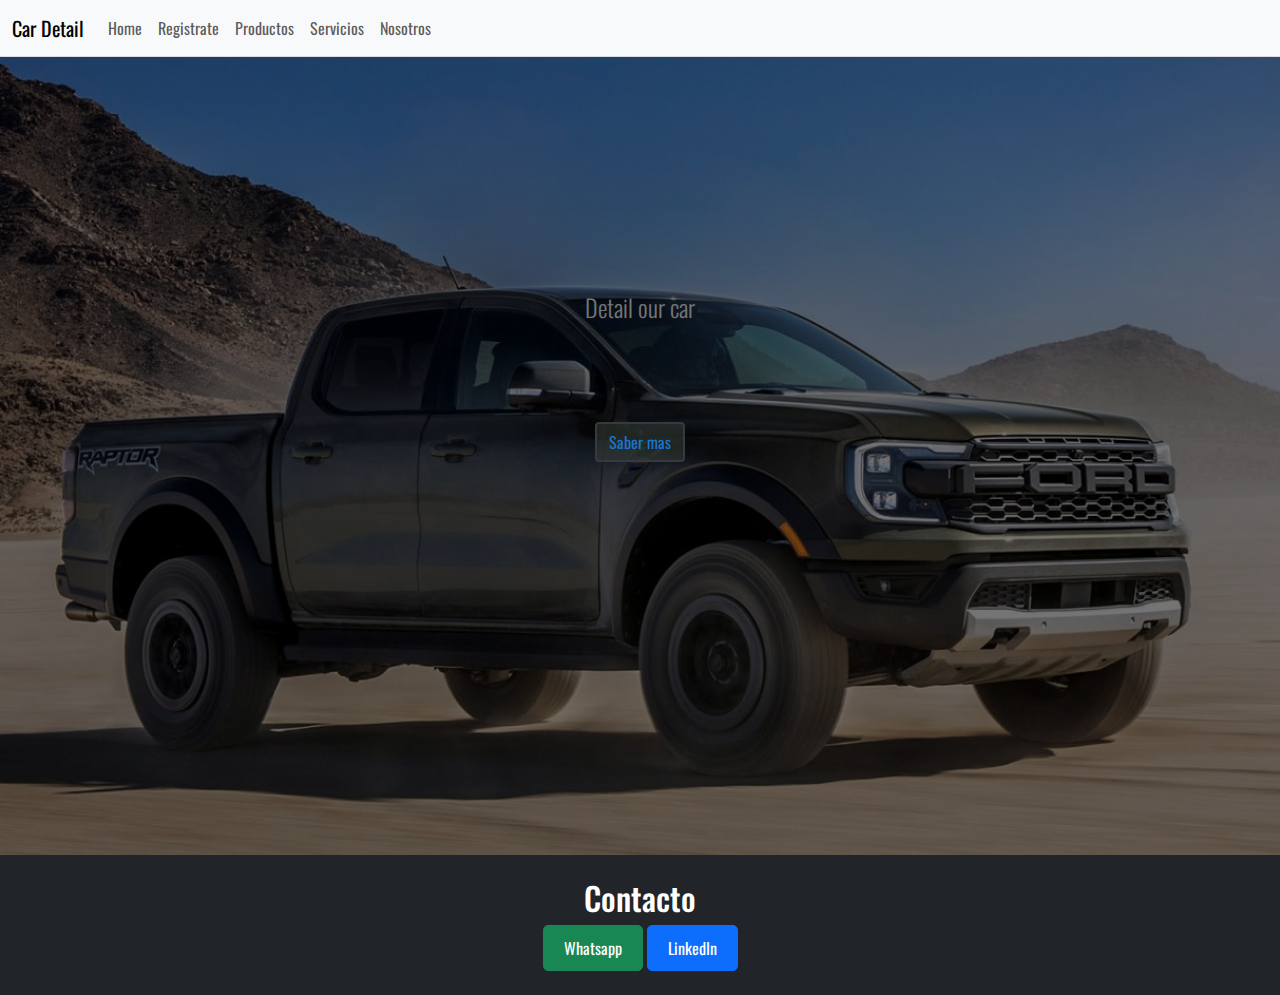
<file: index.html>
<!DOCTYPE html>
<html lang="es">
<head>
    <meta charset="UTF-8">
    <meta name="viewport" content="width=device-width, initial-scale=1.0">
    <title>Car Detail</title>
    <link rel="icon" href="./images/icono.ico" type="image/x-icon" >
    <link href="https://cdn.jsdelivr.net/npm/bootstrap@5.3.3/dist/css/bootstrap.min.css" rel="stylesheet">
    <link href="https://fonts.googleapis.com/css2?family=Oswald:wght@200..700&display=swap" rel="stylesheet">
    <link rel="stylesheet" href="css/style.css">
</head>
<body>
    <!-- Header -->
    <header class="headerIndex">
        <div class="overlay"></div>
            <nav class="navbar navbar-expand-lg bg-body-tertiary">
                <div class="container-fluid">
                  <a class="navbar-brand" href="./index.html">Car Detail</a>
                  <button class="navbar-toggler" type="button" data-bs-toggle="collapse" data-bs-target="#navbarSupportedContent" aria-controls="navbarSupportedContent" aria-expanded="false" aria-label="Toggle navigation">
                    <span class="navbar-toggler-icon btn btn-link"></span>
                  </button>
                  <div class="collapse navbar-collapse" id="navbarSupportedContent">
                    <ul class="navbar-nav me-auto mb-2 mb-lg-0">
                      <li class="nav-item">
                        <a class="nav-link" aria-current="page" href="./index.html">Home</a>
                      </li>
                      <li class="nav-item">
                        <a class="nav-link" href="./registrate.html">Registrate</a>
                      </li>
                      <li class="nav-item">
                        <a class="nav-link" href="./productos.html">Productos</a>
                      </li>
                      <li class="nav-item">
                        <a class="nav-link" href="./servicios.html">Servicios</a>
                      </li>
                      <li class="nav-item">
                        <a class="nav-link" href="./nosotros.html">Nosotros</a>
                      </li>
                  </div>
                </div>
              </nav>
              <section class="flexBasico h-75"> 
                <h1 class="text-white fw-light fs-4 text-center ">Detail our car</h1>
                <a href="./nosotros.html"><button class="botonheader">Saber mas</button></a>
            </section>
            
    </header>
    <!-- Footer Section -->
    <footer class="bg-dark text-white py-4">
        <section id="ContenedorFooter" class="container text-center">
            <h2>Contacto</h2>
            <a href="https://wa.me/543517524244?text=Hola" class="btn btn-success">Whatsapp</a>
            <a href="https://www.linkedin.com/in/lautaroscuotri/" class="btn btn-primary">LinkedIn</a>
        </section>
    </footer>

    <!-- Scripts -->
    <script src="https://cdn.jsdelivr.net/npm/bootstrap@5.3.3/dist/js/bootstrap.bundle.min.js"></script>
</body>
</html>
</file>
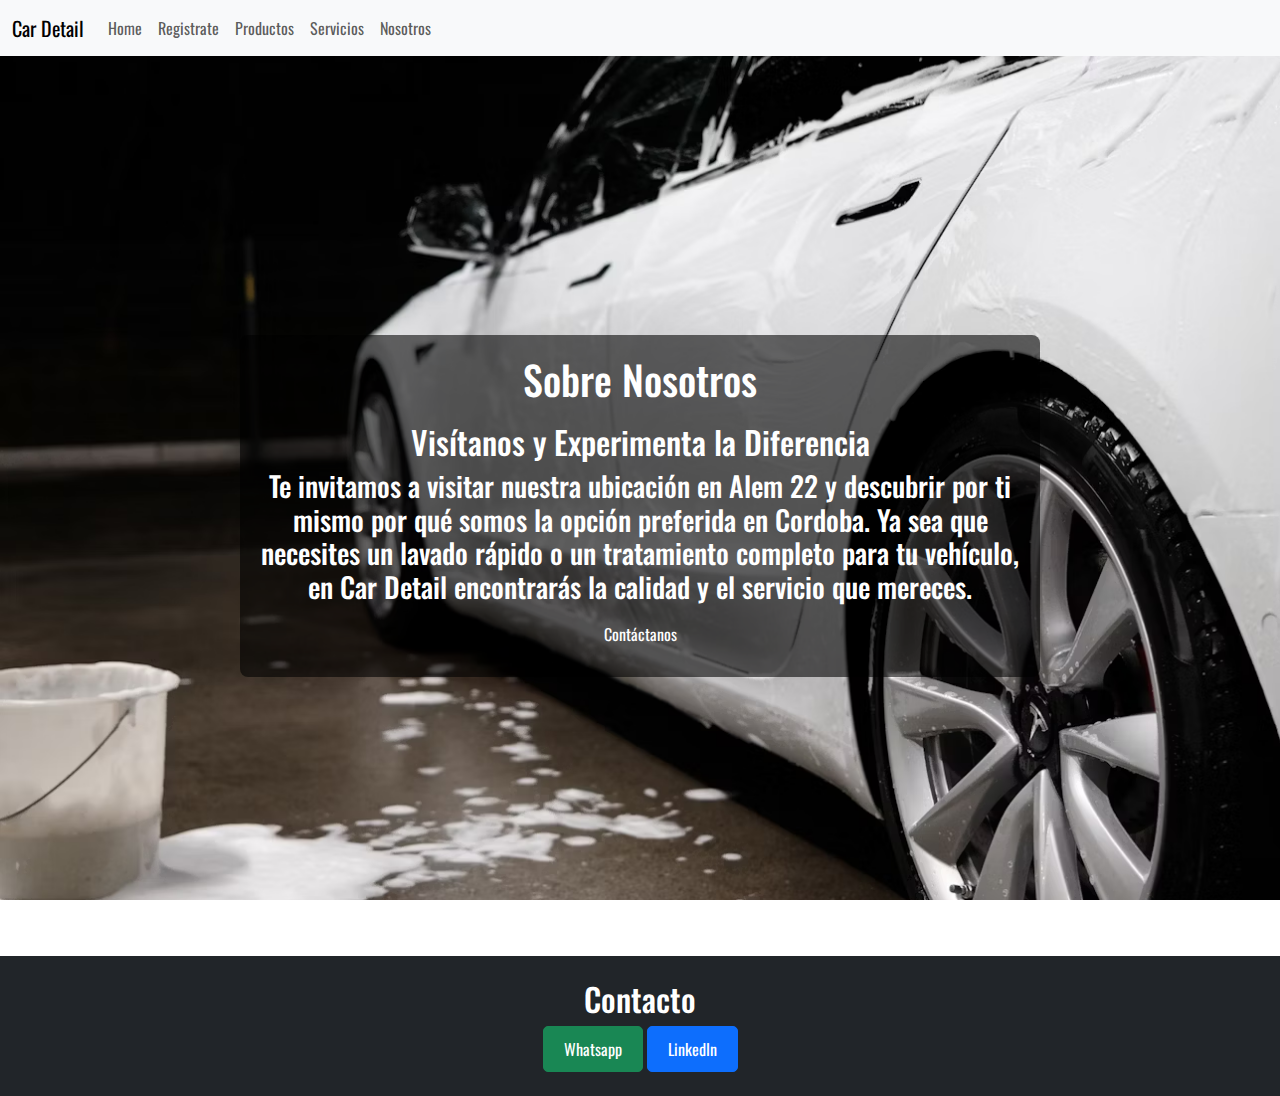
<file: nosotros.html>
<!DOCTYPE html>
<html lang="en">
<head>
    <meta charset="UTF-8">
    <meta name="viewport" content="width=device-width, initial-scale=1.0">
    <title>Nosotros</title>
    <link rel="icon" href="./images/icono.ico" type="image/x-icon" >
    <link href="https://cdn.jsdelivr.net/npm/bootstrap@5.3.3/dist/css/bootstrap.min.css" rel="stylesheet">
    <link href="https://fonts.googleapis.com/css2?family=Oswald:wght@200..700&display=swap" rel="stylesheet">
    <link rel="stylesheet" href="css/style.css">
</head>
<body>
    <header>
        <nav class="navbar navbar-expand-lg bg-body-tertiary">
            <div class="container-fluid">
              <a class="navbar-brand" href="./index.html">Car Detail</a>
              <button class="navbar-toggler" type="button" data-bs-toggle="collapse" data-bs-target="#navbarSupportedContent" aria-controls="navbarSupportedContent" aria-expanded="false" aria-label="Toggle navigation">
                <span class="navbar-toggler-icon btn btn-link"></span>
              </button>
              <div class="collapse navbar-collapse" id="navbarSupportedContent">
                <ul class="navbar-nav me-auto mb-2 mb-lg-0">
                  <li class="nav-item">
                    <a class="nav-link" aria-current="page" href="./index.html">Home</a>
                  </li>
                  <li class="nav-item">
                    <a class="nav-link" href="./registrate.html">Registrate</a>
                  </li>
                  <li class="nav-item">
                    <a class="nav-link" href="./productos.html">Productos</a>
                  </li>
                  <li class="nav-item">
                    <a class="nav-link" href="./servicios.html">Servicios</a>
                  </li>
                  <li class="nav-item">
                    <a class="nav-link" href="./nosotros.html">Nosotros</a>
                  </li>
              </div>
            </div>
          </nav>
    </header>
    <div class="background-image">
        <div class="content">
          <h1 class="text-white">Sobre Nosotros</h1>
          <h2 class="text-white">Visítanos y Experimenta la Diferencia</h2>
          <h3 class="text-white">Te invitamos a visitar nuestra ubicación en Alem 22 y descubrir
             por ti mismo por qué somos la opción preferida en Cordoba.
            Ya sea que necesites un lavado rápido o un tratamiento completo para tu vehículo,
            en Car Detail encontrarás la calidad y el servicio que mereces.</h3>
          <a href="#ContenedorFooter" class="btn">Contáctanos</a>
        </div>
      </div>
      <footer class="bg-dark text-white py-4">
        <section id="ContenedorFooter" class="container text-center">
            <h2>Contacto</h2>
            <a href="https://wa.me/543517524244?text=Hola" class="btn btn-success">Whatsapp</a>
            <a href="https://www.linkedin.com/in/lautaroscuotri/" class="btn btn-primary">LinkedIn</a>
        </section>
    </footer>
    <script src="https://cdn.jsdelivr.net/npm/bootstrap@5.3.3/dist/js/bootstrap.bundle.min.js"></script>
</body>
</html>
</file>
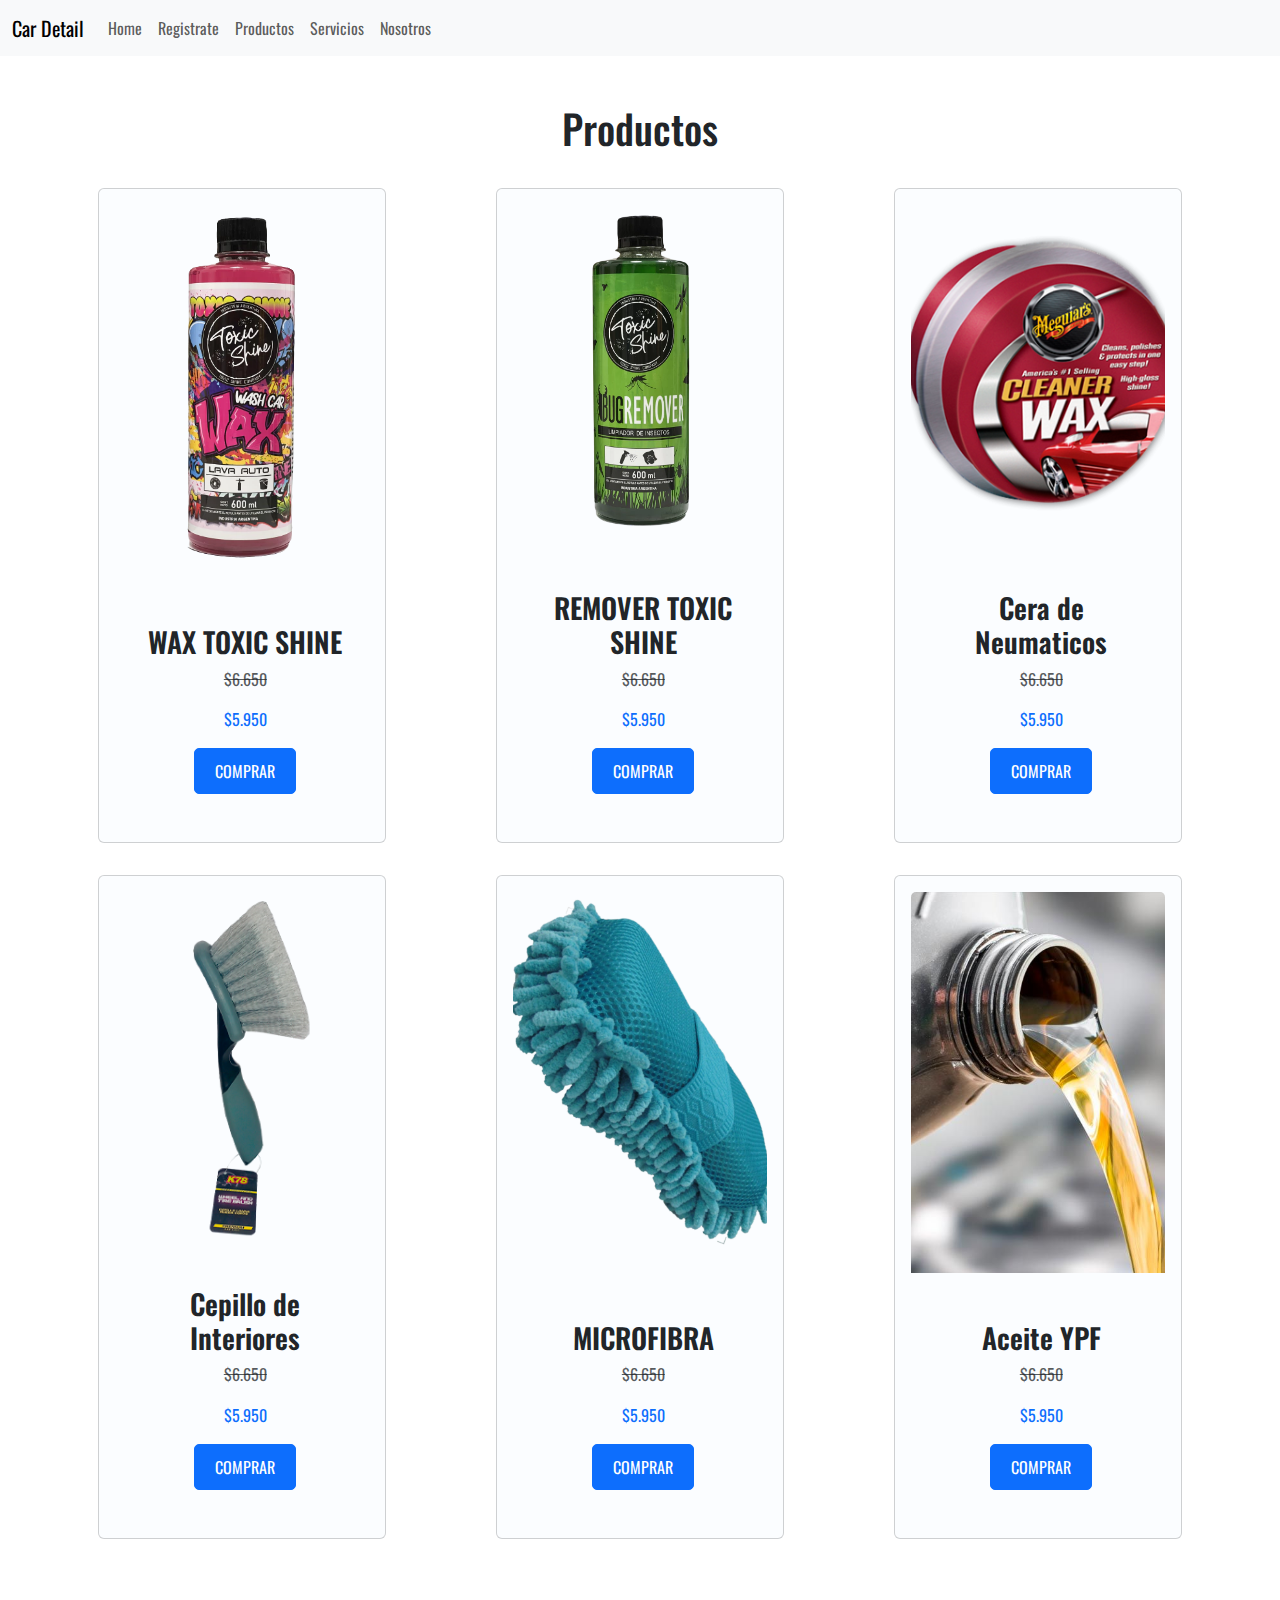
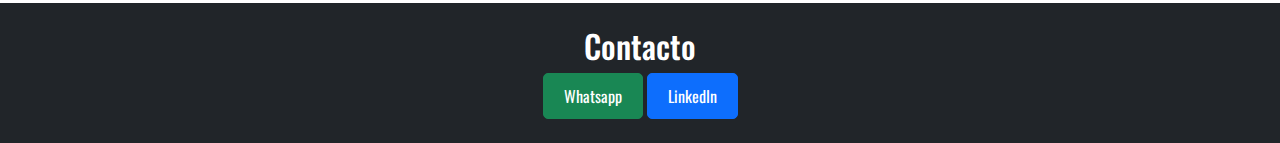
<file: productos.html>
<!DOCTYPE html>
<html lang="en">
<head>
    <meta charset="UTF-8">
    <meta name="viewport" content="width=device-width, initial-scale=1.0">
    <title>Productos</title>
    <link rel="icon" href="./images/icono.ico" type="image/x-icon" >
    <link href="https://cdn.jsdelivr.net/npm/bootstrap@5.3.3/dist/css/bootstrap.min.css" rel="stylesheet">
    <link href="https://fonts.googleapis.com/css2?family=Oswald:wght@200..700&display=swap" rel="stylesheet">
    <link rel="stylesheet" href="css/style.css">
</head>
<body>
   <header>
    <nav class="navbar navbar-expand-lg bg-body-tertiary">
        <div class="container-fluid">
          <a class="navbar-brand" href="./index.html">Car Detail</a>
          <button class="navbar-toggler" type="button" data-bs-toggle="collapse" data-bs-target="#navbarSupportedContent" aria-controls="navbarSupportedContent" aria-expanded="false" aria-label="Toggle navigation">
            <span class="navbar-toggler-icon btn btn-link"></span>
          </button>
          <div class="collapse navbar-collapse" id="navbarSupportedContent">
            <ul class="navbar-nav me-auto mb-2 mb-lg-0">
              <li class="nav-item">
                <a class="nav-link" aria-current="page" href="./index.html">Home</a>
              </li>
              <li class="nav-item">
                <a class="nav-link" href="./registrate.html">Registrate</a>
              </li>
              <li class="nav-item">
                <a class="nav-link" href="./productos.html">Productos</a>
              </li>
              <li class="nav-item">
                <a class="nav-link" href="./servicios.html">Servicios</a>
              </li>
              <li class="nav-item">
                <a class="nav-link" href="./nosotros.html">Nosotros</a>
              </li>
          </div>
        </div>
      </nav>
   </header>
    <section id="sectionProductos" class="text-center py-5 bg-image bg-products sectionProductos">
        <h1 class="section-title">Productos</h1>
        <div class="contenedorGrid container d-flex flex-wrap justify-content-between">
            <div class="card p-3 m-3" style="width: 18rem;">
                <img src="./images/waxproduct.jpg" class="card-img-top" alt="WAX TOXIC SHINE">
                <div class="card-body">
                    <h3 class="card-title">WAX TOXIC SHINE</h3>
                    <p class="text-muted text-decoration-line-through">$6.650</p>
                    <p class="text-primary">$5.950</p>
                    <a href="#" class="btn btn-primary">COMPRAR</a>
                </div>
            </div>
            <div class="card p-3 m-3" style="width: 18rem;">
                <img src="./images/remover.jpg" class="card-img-top" alt="REMOVER TOXIC SHINE">
                <div class="card-body">
                    <h3 class="card-title">REMOVER TOXIC SHINE</h3>
                    <p class="text-muted text-decoration-line-through">$6.650</p>
                    <p class="text-primary">$5.950</p>
                    <a href="#" class="btn btn-primary">COMPRAR</a>
                </div>
            </div>
            <div class="card p-3 m-3" style="width: 18rem;">
                <img src="./images/ceraneumatico.jpg" class="card-img-top" alt="Cera de Neumaticos">
                <div class="card-body">
                    <h3 class="card-title">Cera de Neumaticos</h3>
                    <p class="text-muted text-decoration-line-through">$6.650</p>
                    <p class="text-primary">$5.950</p>
                    <a href="#" class="btn btn-primary">COMPRAR</a>
                </div>
            </div>
            <div class="card p-3 m-3" style="width: 18rem;">
                <img src="./images/cepilloInterior.jpg" class="card-img-top" alt="Cepillo de Interiores">
                <div class="card-body">
                    <h3 class="card-title">Cepillo de Interiores</h3>
                    <p class="text-muted text-decoration-line-through">$6.650</p>
                    <p class="text-primary">$5.950</p>
                    <a href="#" class="btn btn-primary">COMPRAR</a>
                </div>
            </div>
            <div class="card p-3 m-3" style="width: 18rem;">
                <img src="./images/esponjaMicroFibra.jpg" class="card-img-top" alt="Microfibra">
                <div class="card-body">
                    <h3 class="card-title">MICROFIBRA</h3>
                    <p class="text-muted text-decoration-line-through">$6.650</p>
                    <p class="text-primary">$5.950</p>
                    <a href="#" class="btn btn-primary">COMPRAR</a>
                </div>
            </div>
            <div class="card p-3 m-3" style="width: 18rem;">
                <img src="./images/aceiteYPF.jpg" class="card-img-top" alt="aceiteYPF">
                <div class="card-body">
                    <h3 class="card-title">Aceite YPF</h3>
                    <p class="text-muted text-decoration-line-through">$6.650</p>
                    <p class="text-primary">$5.950</p>
                    <a href="#" class="btn btn-primary">COMPRAR</a>
                </div>
            </div>
        </div>
    </section>

    <footer class="bg-dark text-white py-4">
        <section id="ContenedorFooter" class="container text-center">
            <h2>Contacto</h2>
            <a href="https://wa.me/543517524244?text=Hola" class="btn btn-success">Whatsapp</a>
            <a href="https://www.linkedin.com/in/lautaroscuotri/" class="btn btn-primary">LinkedIn</a>
        </section>
    </footer>
    <script src="https://cdn.jsdelivr.net/npm/bootstrap@5.3.3/dist/js/bootstrap.bundle.min.js"></script>
</body>
</html>
</file>
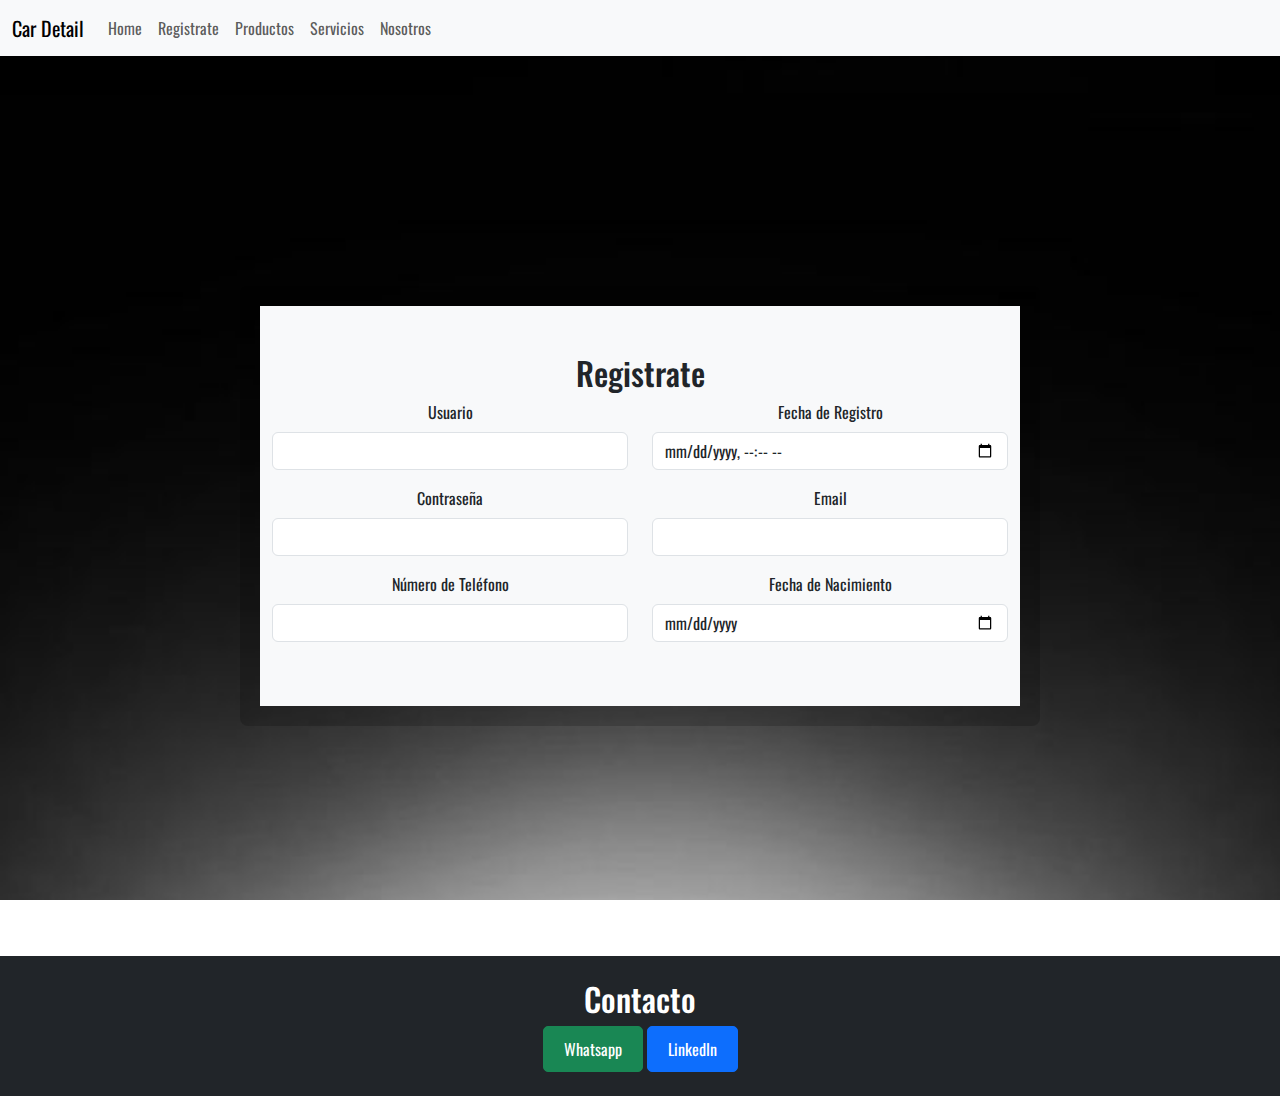
<file: registrate.html>
<!DOCTYPE html>
<html lang="en">
<head>
    <meta charset="UTF-8">
    <meta name="viewport" content="width=device-width, initial-scale=1.0">
    <title>Registrate</title>
    <link rel="icon" href="./images/icono.ico" type="image/x-icon" >
    <link href="https://cdn.jsdelivr.net/npm/bootstrap@5.3.3/dist/css/bootstrap.min.css" rel="stylesheet">
    <link href="https://fonts.googleapis.com/css2?family=Oswald:wght@200..700&display=swap" rel="stylesheet">
    <link rel="stylesheet" href="css/style.css">
</head>
<body>
<header>
    <nav class="navbar navbar-expand-lg bg-body-tertiary">
        <div class="container-fluid">
          <a class="navbar-brand" href="./index.html">Car Detail</a>
          <button class="navbar-toggler" type="button" data-bs-toggle="collapse" data-bs-target="#navbarSupportedContent" aria-controls="navbarSupportedContent" aria-expanded="false" aria-label="Toggle navigation">
            <span class="navbar-toggler-icon btn btn-link"></span>
          </button>
          <div class="collapse navbar-collapse" id="navbarSupportedContent">
            <ul class="navbar-nav me-auto mb-2 mb-lg-0">
              <li class="nav-item">
                <a class="nav-link" aria-current="page" href="./index.html">Home</a>
              </li>
              <li class="nav-item">
                <a class="nav-link" href="./registrate.html">Registrate</a>
              </li>
              <li class="nav-item">
                <a class="nav-link" href="./productos.html">Productos</a>
              </li>
              <li class="nav-item">
                <a class="nav-link" href="./servicios.html">Servicios</a>
              </li>
              <li class="nav-item">
                <a class="nav-link" href="./nosotros.html">Nosotros</a>
              </li>
          </div>
        </div>
      </nav>
</header>
<div class="background-image-reg">
    <div class="content-reg">
        <section id="sectionRegistrate" class="text-center py-5 bg-light">
            <h2 class="section-title">Registrate</h2>
            <div class="container">
                <form class="form-registro">
                    <div class="row">
                        <div class="col-md-6 mb-3">
                            <label for="usuario" class="form-label">Usuario</label>
                            <input type="text" class="form-control" id="usuario">
                        </div>
                        <div class="col-md-6 mb-3">
                            <label for="fecha" class="form-label">Fecha de Registro</label>
                            <input type="datetime-local" class="form-control" id="fecha">
                        </div>
                        <div class="col-md-6 mb-3">
                            <label for="contraseña" class="form-label">Contraseña</label>
                            <input type="password" class="form-control" id="contraseña">
                        </div>
                        <div class="col-md-6 mb-3">
                            <label for="email" class="form-label">Email</label>
                            <input type="email" class="form-control" id="email">
                        </div>
                        <div class="col-md-6 mb-3">
                            <label for="telefono" class="form-label">Número de Teléfono</label>
                            <input type="tel" class="form-control" id="telefono">
                        </div>
                        <div class="col-md-6 mb-3">
                            <label for="fechanac" class="form-label">Fecha de Nacimiento</label>
                            <input type="date" class="form-control" id="fechanac">
                        </div>
                    </div>
                </form>
            </div>
        </section>
    </div>
  </div>
    <footer class="bg-dark text-white py-4">
        <section id="ContenedorFooter" class="container text-center">
            <h2>Contacto</h2>
            <a href="https://wa.me/543517524244?text=Hola" class="btn btn-success">Whatsapp</a>
            <a href="https://www.linkedin.com/in/lautaroscuotri/" class="btn btn-primary">LinkedIn</a>
        </section>
    </footer>
    <script src="https://cdn.jsdelivr.net/npm/bootstrap@5.3.3/dist/js/bootstrap.bundle.min.js"></script>
</body>
</html>
</file>
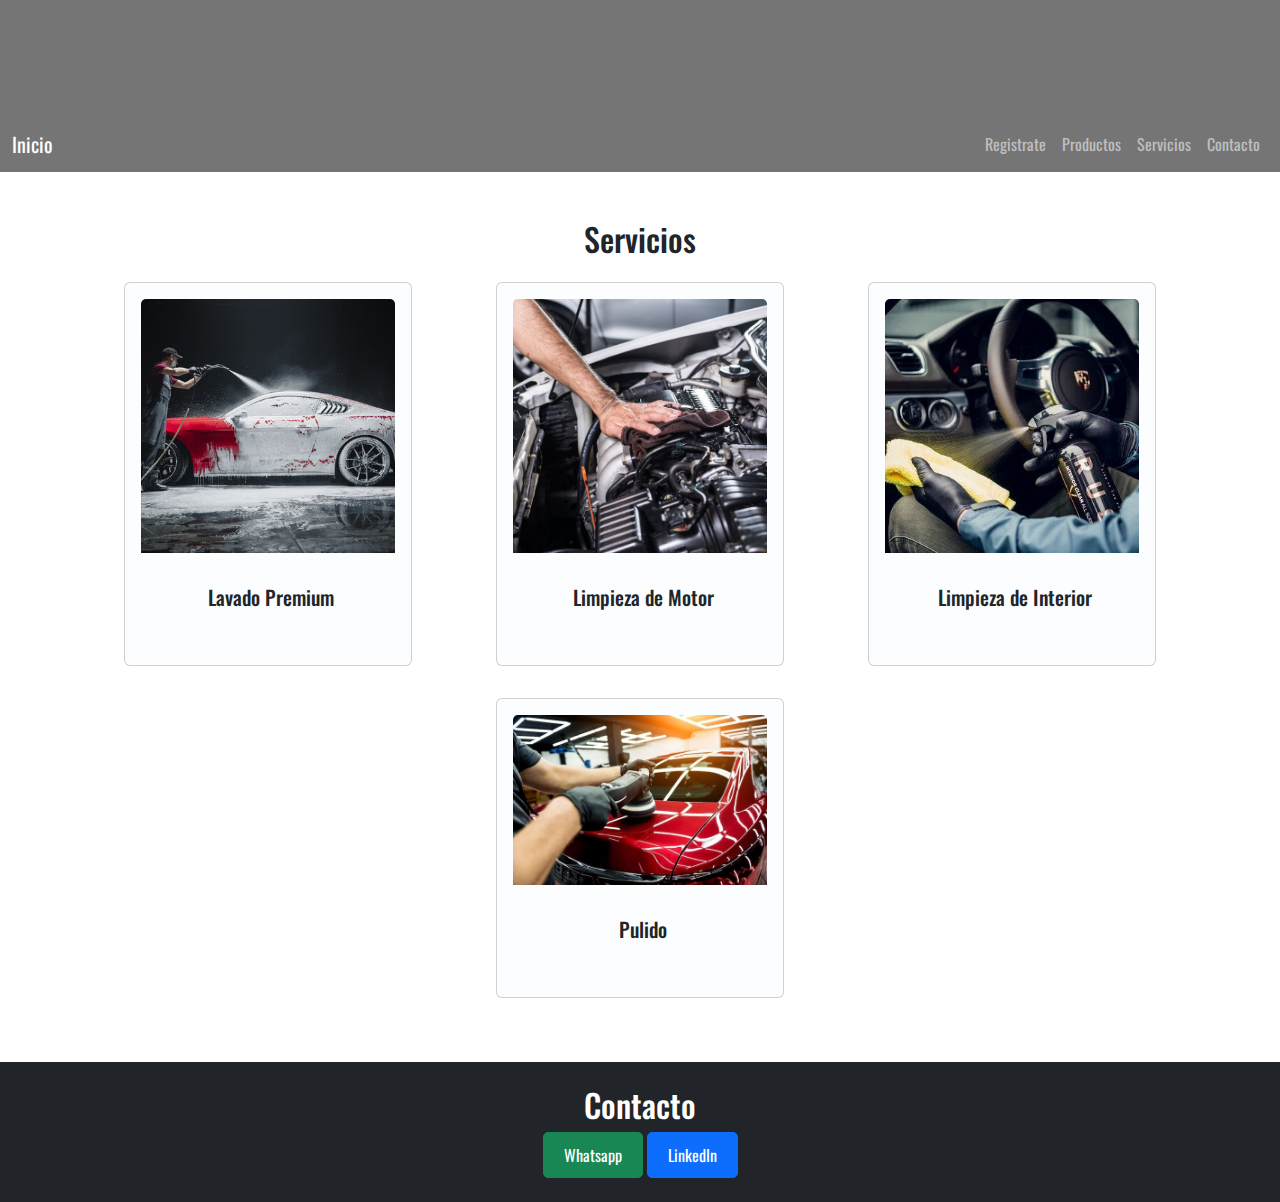
<file: servicios.html>
<!DOCTYPE html>
<html lang="en">
<head>
    <meta charset="UTF-8">
    <meta name="viewport" content="width=device-width, initial-scale=1.0">
    <title>Servicios</title>
    <link href="https://cdn.jsdelivr.net/npm/bootstrap@5.3.3/dist/css/bootstrap.min.css" rel="stylesheet">
    <link href="https://fonts.googleapis.com/css2?family=Oswald:wght@200..700&display=swap" rel="stylesheet">
    <link rel="stylesheet" href="css/style.css">
</head>
<body>
    <header class="position-relative text-center bg-image header-section">
        <div class="overlay"></div>
        <div class="header-content">
            <h1 class="display-1 text-white">Car Detail</h1>
            <nav class="navbar navbar-expand-lg navbar-dark">
                <div class="container-fluid">
                    <a class="navbar-brand" href="./index.html">Inicio</a>
                    <button class="navbar-toggler" type="button" data-bs-toggle="collapse" data-bs-target="#navbarNav" aria-controls="navbarNav" aria-expanded="false" aria-label="Toggle navigation">
                        <span class="navbar-toggler-icon"></span>
                    </button>
                    <div class="collapse navbar-collapse" id="navbarNav">
                        <ul class="navbar-nav ms-auto">
                            <li class="nav-item"><a class="nav-link" href="./registrate.html">Registrate</a></li>
                            <li class="nav-item"><a class="nav-link" href="./productos.html">Productos</a></li>
                            <li class="nav-item"><a class="nav-link" href="./servicios.html">Servicios</a></li>
                            <li class="nav-item"><a class="nav-link" href="#ContenedorFooter">Contacto</a></li>
                        </ul>
                    </div>
                </div>
            </nav>
        </div>
    </header>
    <section id="seccionServicio" class="text-center py-5 bg-image bg-services">
        <h2 class="section-title">Servicios</h2>
        <div class="container d-flex flex-wrap justify-content-around">
            <div class="card p-3 m-3" style="width: 18rem;">
                <img src="./images/washingMyBM.jpg" class="card-img-top" alt="Lavado Premium">
                <div class="card-body">
                    <h5 class="card-title">Lavado Premium</h5>
                </div>
            </div>
            <div class="card p-3 m-3" style="width: 18rem;">
                <img src="./images/limpiezaDeMotor.jpg" class="card-img-top" alt="Limpieza de Motor">
                <div class="card-body">
                    <h5 class="card-title">Limpieza de Motor</h5>
                </div>
            </div>
            <div class="card p-3 m-3" style="width: 18rem;">
                <img src="./images/limpiezaDeInterior.jpg" class="card-img-top" alt="Limpieza de Interior">
                <div class="card-body">
                    <h5 class="card-title">Limpieza de Interior</h5>
                </div>
            </div>
            <div class="card p-3 m-3" style="width: 18rem;">
                <img src="./images/Pulido.jpg" class="card-img-top" alt="Pulido">
                <div class="card-body">
                    <h5 class="card-title">Pulido</h5>
                </div>
            </div>
        </div>
    </section>

    <footer class="bg-dark text-white py-4">
        <section id="ContenedorFooter" class="container text-center">
            <h2>Contacto</h2>
            <a href="https://wa.me/543517524244?text=Hola" class="btn btn-success">Whatsapp</a>
            <a href="https://www.linkedin.com/in/lautaroscuotri/" class="btn btn-primary">LinkedIn</a>
        </section>
    </footer>
    <script src="https://cdn.jsdelivr.net/npm/bootstrap@5.3.3/dist/js/bootstrap.bundle.min.js"></script>
</body>
</html>
</file>
<file: css/style.css>
.flexBasico {
  display: flex;
  align-items: center;
  justify-content: center;
}

.card-body {
  width: 90%;
  margin: 0 auto;
  border: 2px;
  background-size: cover;
  gap: 0;
}
.card-img-top {
  height: 100%;
  object-fit: cover; /* Para escalar la imagen y cubrir todo el espacio */
}
* {
  font-family: "Oswald", sans-serif;
}

.headerIndex {
  background-image: url(../images/myRaptor.jpg);
  background-size: cover;
  background-repeat: no-repeat;
  background-attachment: fixed;
  height: 95vh;
  position: relative;
}
.headerIndex nav{
  position: sticky; 
    top: 0; 
    z-index: 1000;
    border-bottom: 1px solid #ddd; 
    transition: background-color 0.3s;
}
.overlay {
  position: absolute;
  width: 100%;
  height: 100%;
  background-color: rgba(0, 0, 0, 0.541);
}

.flexBasico {
  flex-direction: column;
}
a{
  z-index: 3;
}

/* Estilos generales para el botón */
.botonheader {
  display: inline-block;
  margin-top: 5rem;
  font-weight: 400;
  text-align: center;
  padding: 0.375rem 0.75rem;
  font-size: 1rem;
  line-height: 1.5;
  border-radius: 0.25rem;
  border: 2px solid #343a40;
  color: #1976d3;
  background-color: rgba(53, 63, 53, 0.555);
  transition: color 0.3s ease, background-color 0.3s ease, border-color 0.3s ease, transform 0.3s ease;
  z-index: 2;
}

.botonheader:hover {
  color: #fff;
  background-color: #343a40;
  border-color: #343a40;
  transform: scale(1.05);
}
.card-body {
  margin: 1rem;
  max-width: 23rem;
  padding: 1rem;
}
.card{
  background-color: #f9fcff9f;
}
.card-body h3 {
  margin-top: 1rem;
  font-weight: 600;
}

@media only screen and (min-width: 600px) {
  .card-body {
    grid-column: 1/3;
    max-width: unset;
  }
}
@media only screen and (min-width: 800px) {
  .contenedorGrid {
    grid-template-columns: repeat(3, 1fr);
  }
  .card-body {
    grid-column: unset;
  }
}
.background-image {
  background-image: url("../images/bmw.jpg"); /* Cambia esta ruta por la ruta de tu imagen */
  background-size: cover;
  background-position: center;
  background-attachment: fixed;
  height: 100vh;
  display: flex;
  align-items: center;
  justify-content: center;
  text-align: center;
}
.background-image-reg{
  background-image: url("../images/bgw.jpg"); /* Cambia esta ruta por la ruta de tu imagen */
  background-size: cover;
  background-position: center;
  background-attachment: fixed;
  height: 100vh;
  display: flex;
  align-items: center;
  justify-content: center;
  text-align: center;
}
.content {
  background: rgba(0, 0, 0, 0.582); /* Fondo oscuro semitransparente para el texto */
  padding: 20px;
  border-radius: 8px;
  max-width: 800px;
}
.content-reg{
  background: rgba(0, 0, 0, 0.171); /* Fondo oscuro semitransparente para el texto */
  padding: 20px;
  border-radius: 8px;
  max-width: 800px;
}
h1 {
  margin: 0 0 20px;
  font-size: 2.5em;
}

p {
  margin: 0 0 15px;
  line-height: 1.6;
}

.btn {
  display: inline-block;
  padding: 10px 20px;
  font-size: 1em;
  color: #fff;
  text-decoration: none;
  border-radius: 5px;
  transition: background-color 0.3s;
}

.btn:hover {
  background-color: #0056b3;
}
/*# sourceMappingURL=style.css.map */
</file>
